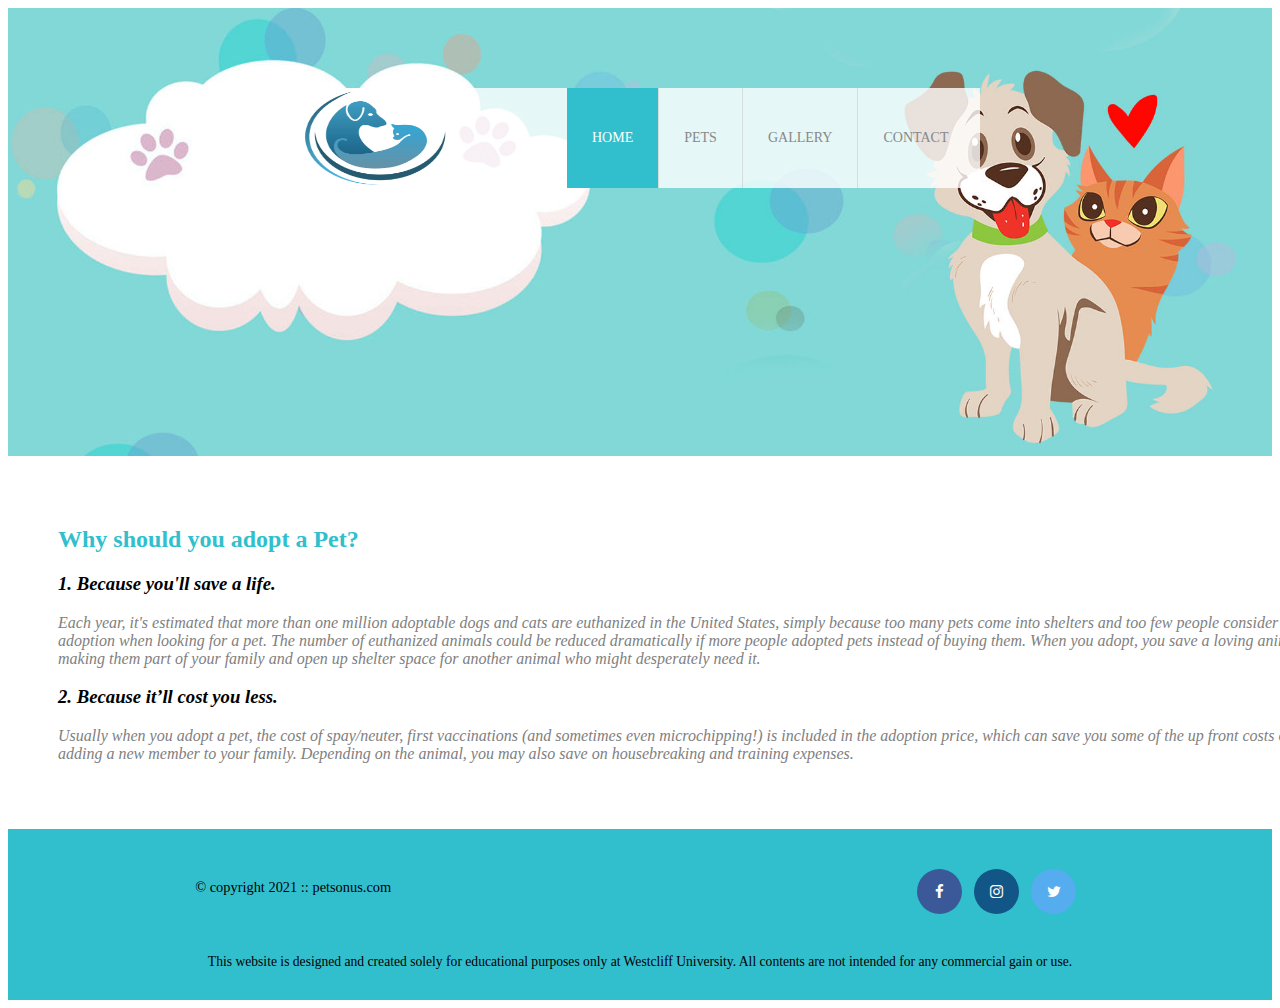
<file: index.html>
<!DOCTYPE html>
<html>
    <head>
        <title>Pet Adoption</title>
        <meta charset="utf-8">
        <link rel="stylesheet" href="https://cdnjs.cloudflare.com/ajax/libs/font-awesome/4.7.0/css/font-awesome.min.css">
        <link rel="stylesheet" href="styles.css">  
    </head>        
    <body id="home">
        <!-- Container to wrap everything -->
        <div id="container">
   
        <header>
            <div class="main-header">
                <div class="logo">
                    <img src="images/logo.png" alt="Pet Logo" width="125">
                </div>

                <!-- Main Navigation -->
                <nav class="main-menu">
                    <ul>
                        <li class="active"><a href="index.html">Home</a></li>
                        <li><a href="pets.html">Pets</a></li>
                        <li><a href="gallery.html">Gallery</a></li>
                        <li><a href="contact.html">Contact</a></li>
                    </ul>    
                </nav> <!-- End Main Navigation -->

            </div>  
        </header>
            
        
        <!-- Main Content -->
        <main>
            <h2>Why should you adopt a Pet?</h2>
            <h3>1. Because you'll save a life.</h3>
            <p>Each year, it's estimated that more than one million adoptable dogs and cats are euthanized in the United States, 
               simply because too many pets come into shelters and too few people consider adoption when looking for a pet.
               The number of euthanized animals could be reduced dramatically if more people adopted pets instead of buying them. 
               When you adopt, you save a loving animal by making them part of your family and open up shelter space for another animal who might desperately need it.
            </p>
            <h3>2. Because it’ll cost you less.</h3>
            <p>Usually when you adopt a pet, the cost of spay/neuter, first vaccinations (and sometimes even microchipping!) is 
               included in the adoption price, which can save you some of the up front costs of adding a new member to your family. 
               Depending on the animal, you may also save on housebreaking and training expenses.
            </p>
        
        </main>    
        <!-- Footer Information -->
        <footer>
            <div id="nondisclaimer">
                <div class="copy">&copy; copyright 2021 :: petsonus.com</div>
                <div class="social"> 
                    <a href="#" class="fa fa-facebook"></a>
                    <a href="#" class="fa fa-instagram"></a>
                    <a href="#" class="fa fa-twitter"></a>
                </div>
            </div>
            <div id="disclaimer">
                <p> This website is designed and created solely for educational purposes only at Westcliff University. 
                    All contents are not intended for any commercial gain or use.
                </p>
            </div>
        </footer>

        </div><!-- End Container -->
    </body>    
</html>
</file>
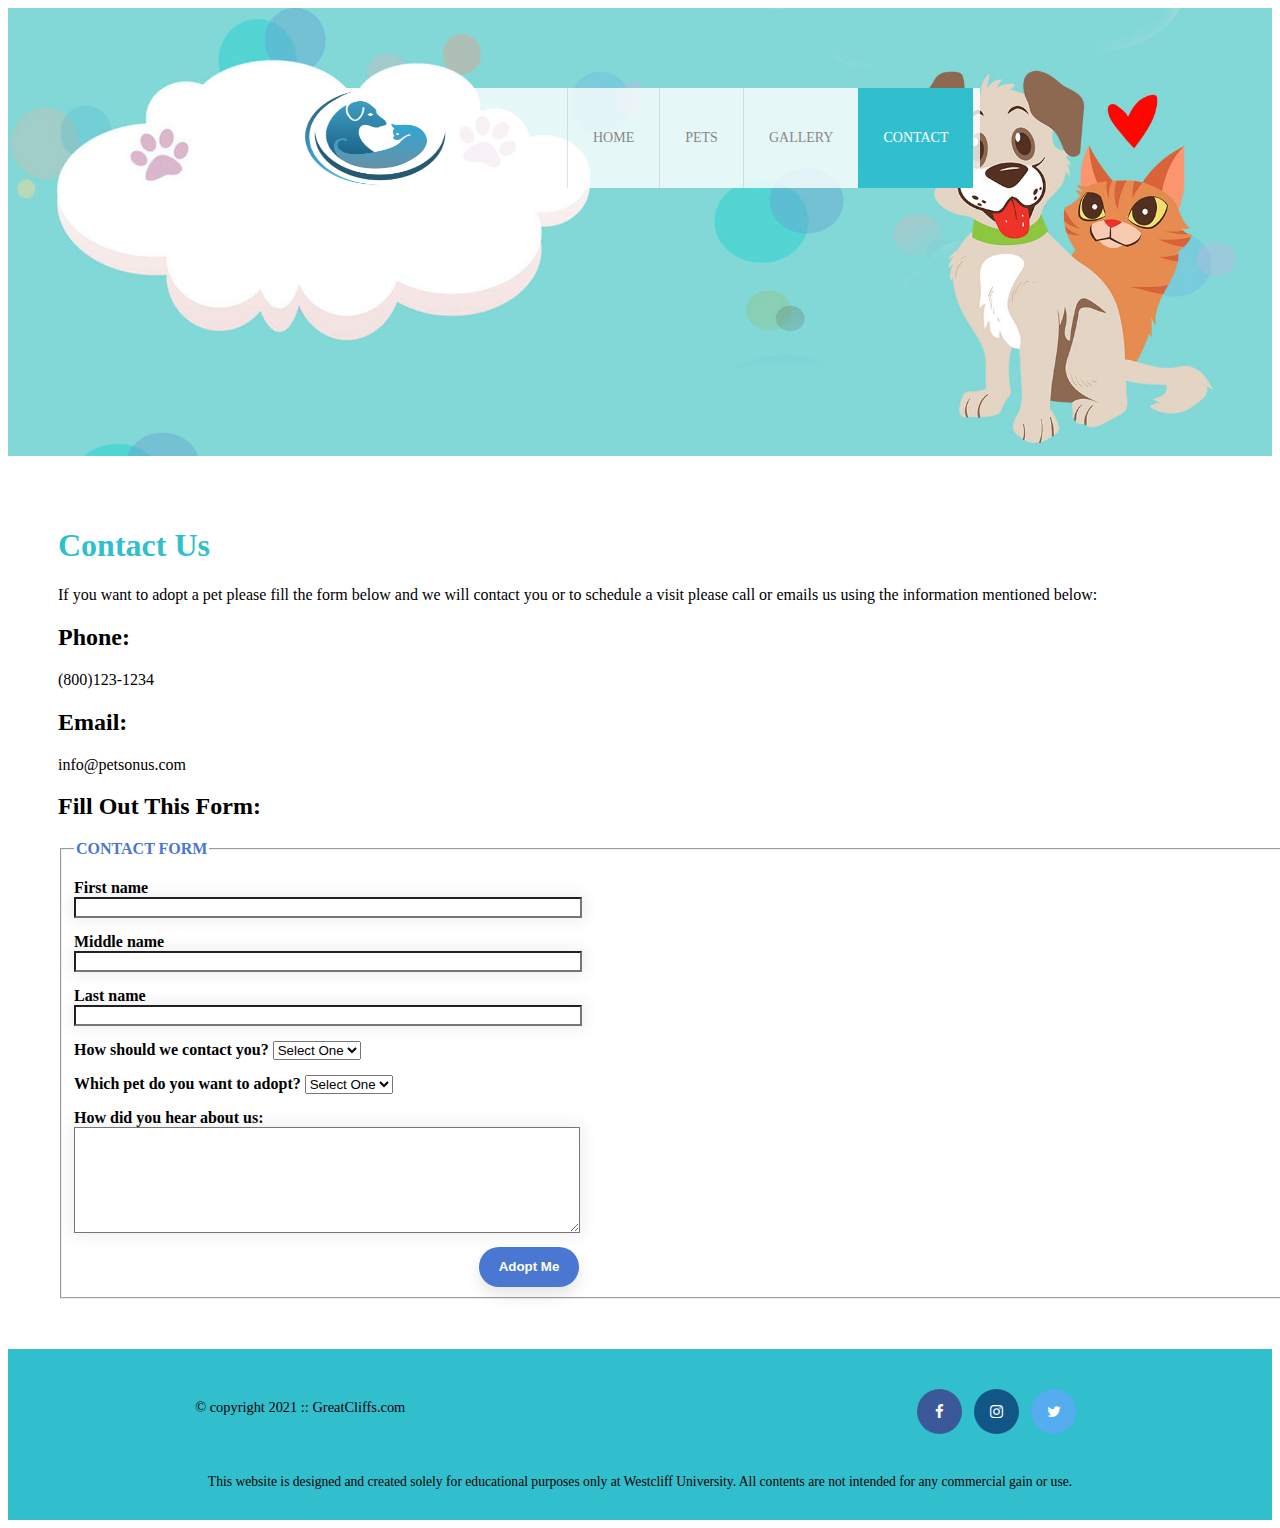
<file: contact.html>
<!DOCTYPE html>
<html>
    <head>
        <title>Contact</title>
        <meta charset="utf-8">
        <link rel="stylesheet" href="https://cdnjs.cloudflare.com/ajax/libs/font-awesome/4.7.0/css/font-awesome.min.css">
        <link rel="stylesheet" href="styles.css">  
    </head>        
    <body id="contact">
        <!-- Container to wrap everything -->
        <div id="container">
   
            <header class="navbar sticky-top">
                <div class="main-header">
                    <div class="logo">
                        <img src="images/logo.png" alt="Pet Logo" width="125">
                    </div>

                <!-- Main Navigation -->
                <nav class="main-menu">
                    <ul>
                        <li><a href="index.html">Home</a></li>
                        <li><a href="pets.html">Pets</a></li>
                        <li><a href="gallery.html">Gallery</a></li>
                        <li class="active"><a href="contact.html">Contact</a></li>
                    </ul>    
                </nav> <!-- End Main Navigation -->

            </div>  
        </header>
            
        
        <!-- Main Content -->
        <main>
            <h1>Contact Us</h1>
            <p>If you want to adopt a pet please fill the form below and we will contact you or 
               to schedule a visit please call or emails us using the information mentioned below:
            </p>
            
            <h2>Phone:</h2>
            <p>(800)123-1234</p>

            <h2>Email:</h2>
            <p>info@petsonus.com</p>

            <h2>Fill Out This Form:</h2>

            <form action="/contact" method="post">
                <fieldset>
                    <legend>Contact Form</legend>
                        <div class="textbox">
                            <label>First name</label>
                            <input type="text" name="name">
                            <label>Middle name</label>
                            <input type="text" name="email">
                            <label>Last name</label>
                            <input type="text" name="phone">
                        </div>    

                        <div class="radios">
                            <label>How should we contact you?</label>
                            <select class="phn-email" name="phn-email">
                                <option value="">Select One</option>
                                <option value="email">Email</option>
                                <option value="phone">Phone</option>
                            </select>
                            <!-- <input onclick = "myemail()" type="radio" name="contactType" value="Email"/>Email
                            <input onclick = "myphone()" type="radio" name="contactType" value="Phone"/>Phone  -->
                        </div>

                        <div class="textbox" id="emailPhone"></div>

                        <div class="selectmenu">
                            <label>Which pet do you want to adopt?</label>
                            <select>
                                <option>Select One</option>
                                <option>Yoda</option>
                                <option>Rambo</option>
                                <option>Bella</option>
                                <option>Annie</option>
                            </select>
                        </div>
                        <div class="commentbox">
                            <label>How did you hear about us:</label>  
                            <textarea></textarea>
                        </div>
                        <div class="button">
                            <input type="submit" value="Adopt Me">
                        </div> 
                </fieldset>
            </form>

        </main>

        <!-- Footer Information -->
        <footer>
            <div id="nondisclaimer">
                <div class="copy">&copy; copyright 2021 :: GreatCliffs.com</div>
                <div class="social"> 
                    <a href="#" class="fa fa-facebook"></a>
                    <a href="#" class="fa fa-instagram"></a>
                    <a href="#" class="fa fa-twitter"></a>
                </div>
            </div>
            <div id="disclaimer">
                <p> This website is designed and created solely for educational purposes only at Westcliff University. 
                    All contents are not intended for any commercial gain or use.
                </p>
            </div>
        </footer>

        </div><!-- End Container -->
        <script src='js/genEmailPhone.js'></script>
    </body>    
</html>
</file>
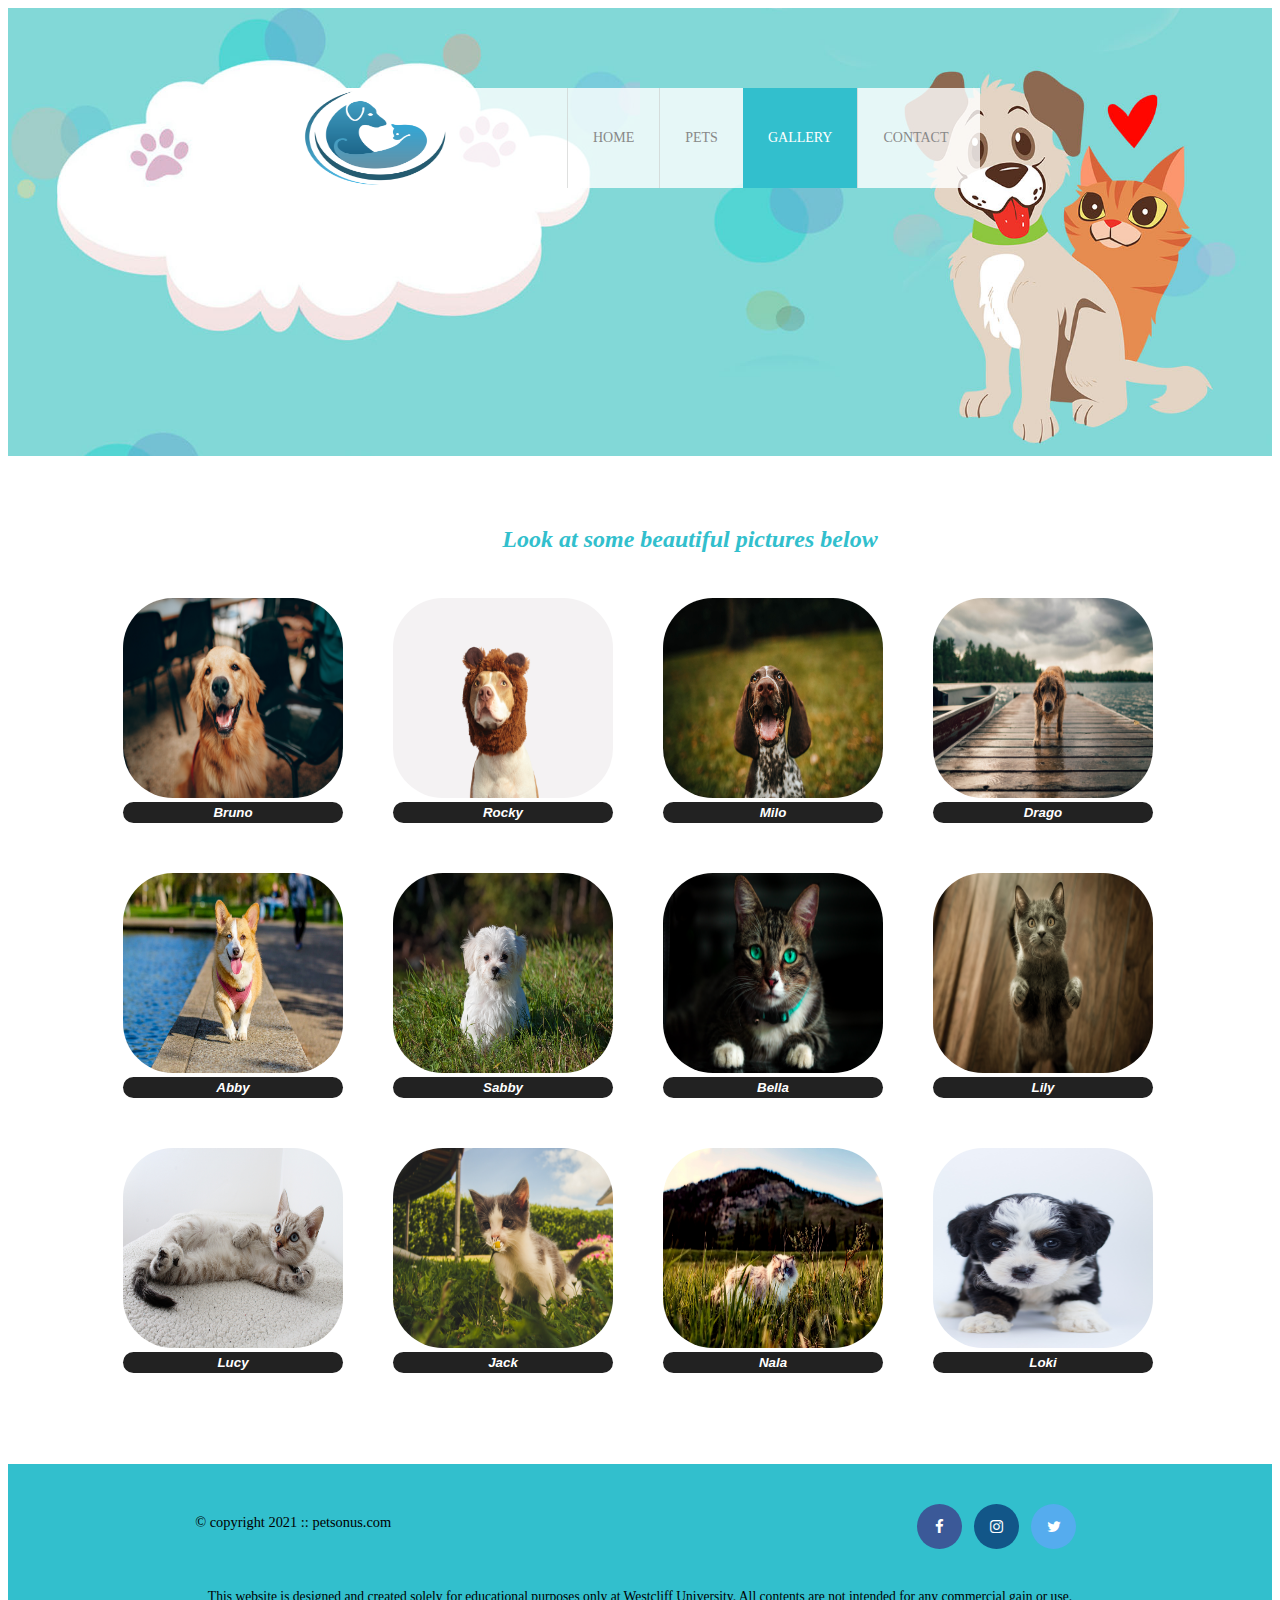
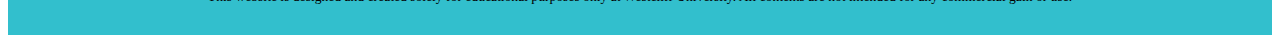
<file: gallery.html>
<!DOCTYPE html>
<html>
    <head>
        <title>Pet Adoption</title>
        <meta charset="utf-8">
        <link rel="stylesheet" href="https://cdnjs.cloudflare.com/ajax/libs/font-awesome/4.7.0/css/font-awesome.min.css">
        <link rel="stylesheet" href="styles.css">  
        <!-- jQuery Library -->
        <script src="https://ajax.googleapis.com/ajax/libs/jquery/3.5.1/jquery.min.js"></script>
    </head>        
    <body id="gallery">
        <!-- Container to wrap everything -->
        <div id="container">
   
        <header>
            <div class="main-header">
                <div class="logo">
                    <img src="images/logo.png" alt="Pet Logo" width="125">
                </div>

                <!-- Main Navigation -->
                <nav class="main-menu">
                    <ul>
                        <li><a href="index.html">Home</a></li>
                        <li><a href="pets.html">Pets</a></li>
                        <li class="active"><a href="gallery.html">Gallery</a></li>
                        <li><a href="contact.html">Contact</a></li>
                    </ul>    
                </nav> <!-- End Main Navigation -->

            </div>  
        </header>
            
        
        <!-- Main Content -->
        <main>
            <h2>Look at some beautiful pictures below</h2>  
            <ul id="album">
                
            </ul>  
            <!-- <div id='infoBox' style='visibility: hidden;'> -->
            <div id='infoBox'>    
                <div id="wrap">

                </div>
            </div>  
        </main>    

          <!-- light box start -->

          <div class="backdrop"></div>

          <div class="box">
          <div class="close">x</div>
          </div>

          <!-- Light box ends -->   
        <!-- Footer Information -->
        <footer>
            <div id="nondisclaimer">
                <div class="copy">&copy; copyright 2021 :: petsonus.com</div>
                <div class="social"> 
                    <a href="#" class="fa fa-facebook"></a>
                    <a href="#" class="fa fa-instagram"></a>
                    <a href="#" class="fa fa-twitter"></a>
                </div>
            </div>
            <div id="disclaimer">
                <p> This website is designed and created solely for educational purposes only at Westcliff University. 
                    All contents are not intended for any commercial gain or use.
                </p>
            </div>
        </footer>

        </div><!-- End Container -->
        <!-- Java Script -->
        <script src="js/galArrange.js"></script>
        <script src="js/lightbox.js"></script>
    </body>    
</html>
</file>
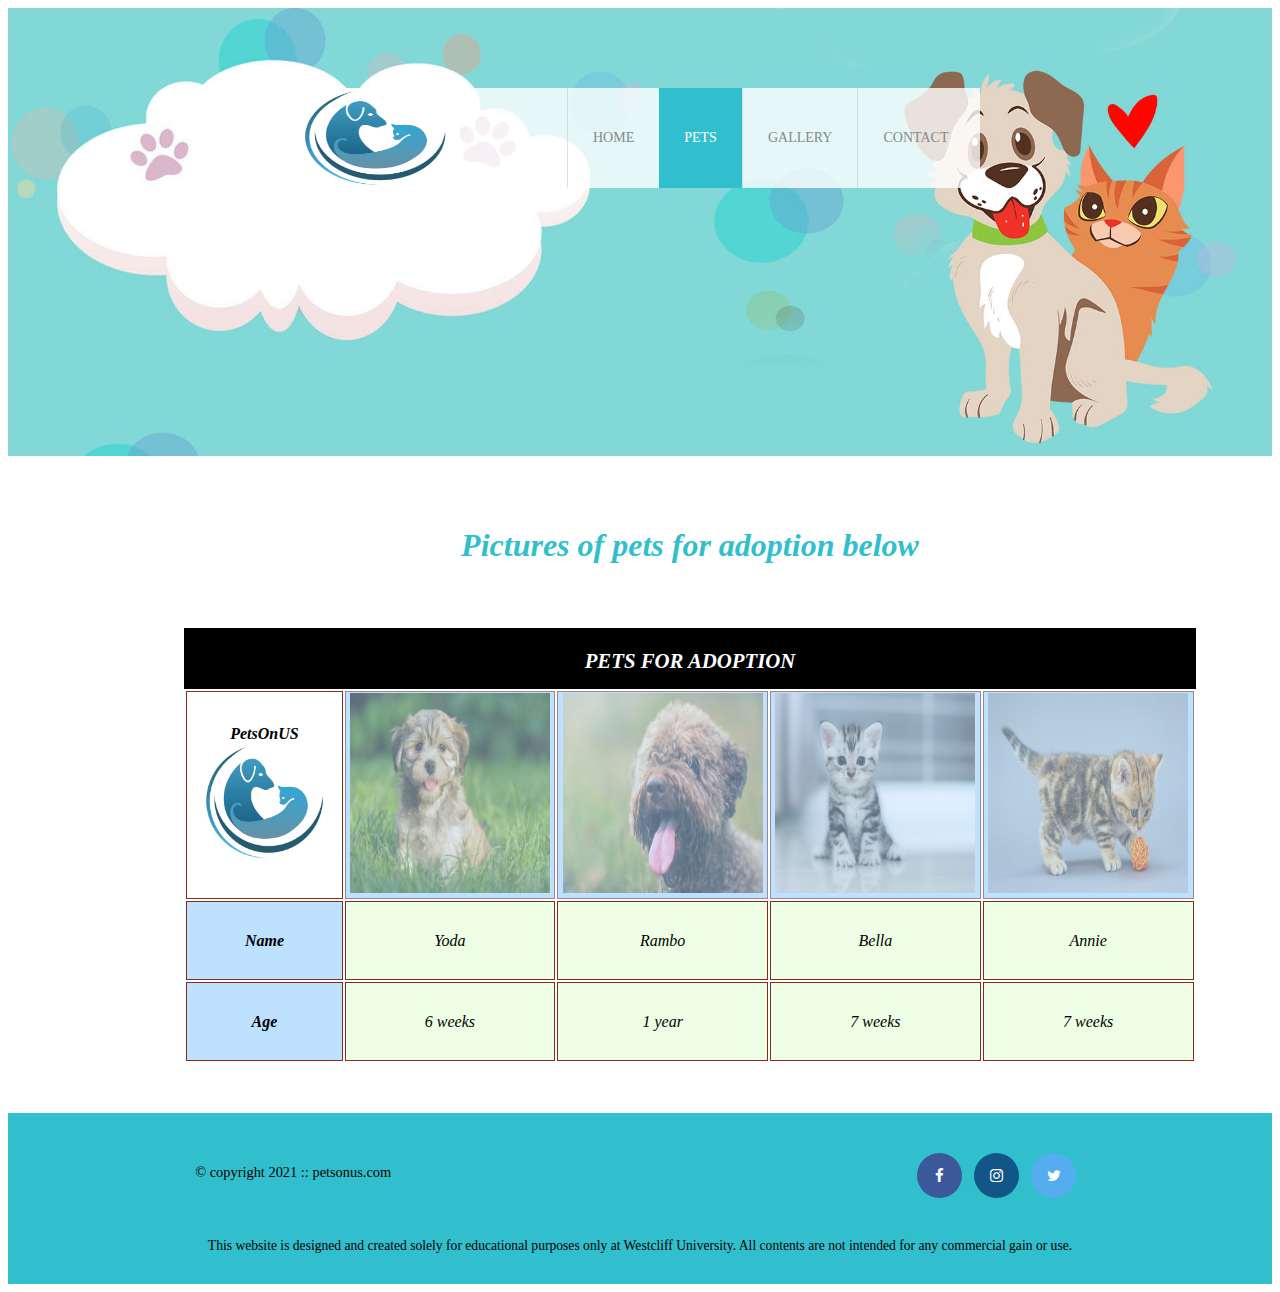
<file: pets.html>
<!DOCTYPE html>
<html>
    <head>
        <title>Pets</title>
        <meta charset="utf-8">
        <link rel="stylesheet" href="https://cdnjs.cloudflare.com/ajax/libs/font-awesome/4.7.0/css/font-awesome.min.css">
        <link rel="stylesheet" href="styles.css">  
    </head>        
    <body id="pets">
        <!-- Container to wrap everything -->
        <div id="container">
   
        <header>
            <div class="main-header">
                <div class="logo">
                    <img src="images/logo.png" alt="Pet Logo" width="125">
                </div>

                <!-- Main Navigation -->
                <nav class="main-menu">
                    <ul>
                        <li><a href="index.html">Home</a></li>
                        <li class="active"><a href="pets.html">Pets</a></li>
                        <li><a href="gallery.html">Gallery</a></li>
                        <li><a href="contact.html">Contact</a></li>
                    </ul>  
                </nav> <!-- End Main Navigation -->

            </div>  
        </header>
            
        
        <!-- Main Content -->
        <main>

        <section>
            <h1>Pictures of pets for adoption below</h1>
            <!-- <div id="myDogs">
                <div class="row">
                    <div class="column">
                    <img src="images/puppy1.jpg" alt="Snow"  width="400" height="400">
                    </div>
                    <div class="column">
                    <img src="images/dog2.jpg" alt="Forest" width="400" height="400">
                    </div>
                    <div class="column">
                    <img src="images/cat1.jpg" alt="Mountains" width="400" height="400">
                    </div>
                </div>
            </div> -->
<!-- 
            <div class="box-parent">
		
                <div class="centered">
                    <div class="box box_third grey">  </div>
                    <div class="box box_third black"> </div>
                    <div class="box box_third orange"> </div>
                </div>
            </div> -->
            <!-- <div id="myCats">
                <div class="row">
                    <div class="column">
                    <img src="img_snow.jpg" alt="Snow" style="width:100%">
                    </div>
                    <div class="column">
                    <img src="img_forest.jpg" alt="Forest" style="width:100%">
                    </div>
                    <div class="column">
                    <img src="img_mountains.jpg" alt="Mountains" style="width:100%">
                    </div>
                </div>
            </div> -->
        </section>
        
        <table>
            <caption>Pets for adoption</caption>
            <thead>
                <tr>
                    <th>PetsOnUS <img src="images/logo.png" alt="Pet Logo" width="125"></th>
                    <th class="image"><img src="images/puppy1.jpg" alt="Yoda" width="200" height="200"></th>
                    <th class="image"><img src="images/dog2.jpg" alt="Rambo" width="200" height="200"></th>
                    <th class="image"><img src="images/cat1.jpg" alt="Bella" width="200" height="200">  </th>
                    <th class="image"><img src="images/cat2.jpg" alt="Annie" width="200" height="200"></th>
                </tr>
            </thead>    
            <tbody>
                <tr>
                    <td>Name</td>
                    <td>Yoda</td>
                    <td>Rambo</td>
                    <td>Bella</td>
                    <td>Annie</td>
                </tr>
                <tr>
                    <td>Age</td>
                    <td>6 weeks</td>
                    <td>1 year</td>
                    <td>7 weeks</td>
                    <td>7 weeks</td>
                </tr>
            </tbody> 
        </table>
        </main>    
        <!-- Footer Information -->
        <footer>
            <div id="nondisclaimer">
                <div class="copy">&copy; copyright 2021 :: petsonus.com</div>
                <div class="social"> 
                    <a href="#" class="fa fa-facebook"></a>
                    <a href="#" class="fa fa-instagram"></a>
                    <a href="#" class="fa fa-twitter"></a>
                </div>
            </div>
            <div id="disclaimer">
                <p> This website is designed and created solely for educational purposes only at Westcliff University. 
                    All contents are not intended for any commercial gain or use.
                </p>
            </div>
        </footer>

        </div><!-- End Container -->
    </body>    
</html>
</file>
<file: styles.css>
/* Added outer margin and padding to main content */
main {
    padding: 25px 25px 25px 25px;
    margin: 25px 25px 25px 25px;
    width: 100%;
}
/* Header */
header {
    width: 100%;
    min-height: 400px;
    padding-top: 3em;
}
#home header {
    background:  lightblue url(images/Top4.jpg) no-repeat;
    background-size: cover;
    
}
#gallery header {
    background:  lightblue url(images/Top4.jpg) no-repeat;
    background-size: cover;
    
}
#pets header {
    background:  lightblue url(images/Top4.jpg) no-repeat;
    background-size: cover;
}
#contact header {
    background: lightblue url(images/Top4.jpg) no-repeat;
    background-size: cover;
}
.main-header {
    background-color:rgb(255, 255, 255, 0.8);
    width: 680px;
    margin: 2em auto 0 auto;
    min-height: 100px;
    height: 100px;
}
.main-header .logo img {
    width: 150px;
    height: 100px;
    margin: 0 2em 0 0;
    float: left;
}
/* main */
#home main h2 {
    color: #32bfcd;
}
#home main h3 {
    font-style: italic;
}
#home main p{
    font-style: italic;
    color: gray;
}
#pets main h1 {
    color: #32bfcd;
    text-align: center;
    font-style: italic;
    /* background-color: black; */
}
#gallery main h2 {
    text-align: center;
    color:#32bfcd;
    font-style: italic;
}
/* Navigation */
.main-menu {
    margin-left: 227px;
    font-weight: 400;
}
.main-menu ul li {
    list-style-type: none;
    float: left; 
    padding-left: 25px;
    padding-right: 25px;
    border-left: 1px solid rgba(202, 204, 202, 0.6);
    line-height: 100px;
    text-transform: uppercase;
    font-size: 14px;
}
.main-menu ul li a {
    text-decoration: none;
    color: #888;
}
.main-menu ul li a:hover {
    color: black;
}
.main-menu ul li.active {
    background: #32bfcd;
    border: none;
}
.main-menu ul li.active a {
    color: #fff;
}

.image {
    opacity: 0.5;
}
.image:hover{
    opacity: 1;
}
table {
    width: 80%;
    margin: 4em auto 0 auto;
}
caption {
    background: black;
    height: 40px;
    color: #fff;
    font-size: 1.3em;
    font-weight: bold;
    padding-top: 1em;
    text-transform: uppercase;
    font-style: italic;
}
thead {
    background: #BDE1FF;
}
tbody {
    background: #EEFFE6;
    text-align: center;
}
th, td {
    width: 225px;
    height: 75px;
    vertical-align: middle;
    border: solid 1px #852B1B;
    font-style: italic;
}
th:first-child {
    width:125px;
    height: 50px;
    Background: white; 
    color: black;
    font-style: italic;
}
td:first-child {
    font-weight: bold;
    background: #BDE1FF;
    font-style: italic;
}

/* Contact */
#contact h1 {
    color: #32bfcd;
}
#contact span:first-child {
    font-weight: bold;
}
.phone, .email {
    margin: 5px 0 5px 0;
    padding: 5px 0 5px 0;
}
legend {
    color: #4977D1;
    text-transform: uppercase;
    font-weight: bold;
}
 label{
    display: block;
    margin: 15px 0 0 0;
    font-weight: bold;
}
.textbox input {
    width: 500px;
    box-shadow:0 0 15px 4px rgba(0,0,0,0.06);
}
.radios label{
    display: inline-block;
    font-weight: bold;
} 
.selectmenu label{
    display: inline-block;
    font-weight: bold;
}
.commentbox textarea{
    width: 500px;
    height: 100px;
    box-shadow:0 0 15px 4px rgba(0,0,0,0.06);
}
input[type="submit"] {
    display: block;
    border: none;
    background-color: #4977D1;
    margin: 10px 0 0 405px;
    width: 100px;
    color: #fff;
    height: 40px;
    font-weight: bold;
    border-radius: 45px;
    box-shadow: 0px 8px 15px rgba(0, 0, 0, 0.1);
}
input[type="submit"]:hover {
    background-color: green;
}
/* image Gallery */
main #album {
    display: table;
    height: 100%;
}
#album li {
    list-style-type: none;
    padding: 20px 20px;
}
main #album #photo img {
 width: 220px;   
 height: 200px;
 border-radius: 50px;
}
#figure {
    position:relative;
    display: flex;
    flex-flow: column;
    padding: 5px;
    max-width: 220px;
}
figcaption {
    background-color: #222;
    color: #fff;
    font: italic smaller sans-serif;
    padding: 3px;
    text-align: center;
    border-radius: 50px;
    font-weight: bold;
}
#photo {
    float: left;
}
#text {
    position:absolute;
    text-align: center;
    opacity: 0;
    padding: 5px;
    margin: 35px 2px 2px;
}
#figure:hover #text{
    position:absolute;
    text-align: center;
    opacity: 1;
    padding: 5px;
    margin: 35px 2px 2px;
    color: black;
    font-style: italic;
    font-weight: bold;
}
#figure:hover img {
    opacity: 0.4;
}
#figure:hover figcaption {
    background-color: #32bfcd;
    color: white;
    font: italic smaller sans-serif;
    padding: 3px;
    text-align: center;
    border-radius: 50px;
    font-weight: bold;
}
/* Footer */
footer {
    width: 100%;
    height: 155px;
    padding-bottom: 1em;
    background-color: #32bfcd;
}
footer #nondisclaimer .copy {
    padding: 3.5em 3.5em 3.5em 13em;
    float: left;
    font-size: 0.9em;
}
footer #nondisclaimer .social {
    padding: 2.5em;
    margin-right: 9.5em;
    float: right;
}
footer #disclaimer {
    clear: both;
}
footer #disclaimer p {
    font-size:0.85em;
    text-align: center;
}
footer #nondisclaimer .social .fa {
    padding: 15px;
    font-size: 15px;
    width: 15px;
    text-align: center;
    text-decoration: none;
    margin: 0 4px;
    border-radius: 50%;
}
footer #nondisclaimer .social .fa:hover {
    opacity: 0.7;
}
footer #nondisclaimer .social .fa-facebook {
    background: #3b5998;
    color: white;
}
footer #nondisclaimer .social .fa-twitter {
    background: #55acee;
    color: white;
}
footer #nondisclaimer .social .fa-instagram {
    background: #125688;
    color: white;
}

/* #infoBox {
    width: 400px;
    height: 200px;
    background-color: black;
    color: white;
     visibility: visible; 
} */

/* #infoBox{
    position:absolute;
    text-align: center;
    opacity: 0;
    padding: 5px;
    margin: 35px 2px 2px;
    
  } */

  #infoBox {
    display: none; /* Hidden by default */
    position: fixed; /* Stay in place */
    z-index: 1; /* Sit on top */
    left: 0;
    top: 0;
    width: 100%; /* Full width */
    height: 100%; /* Full height */
    overflow: auto; /* Enable scroll if needed */
    background-color: rgb(0,0,0); /* Fallback color */
    background-color: rgba(0,0,0,0.0); /* Black w/ opacity */
  }
  
  /* Modal Content/Box */
  #wrap {
    background-color: black;
    opacity: 0.8;
    top: 75%;
    margin: 15% auto; /* 15% from the top and centered */
    padding: 20px;
    border: 1px solid #888;
    width: 20%; /* Could be more or less, depending on screen size */
    overflow: hidden;
    text-align: center;
    color: white;
    border-radius: 50px;;
}

#myHead {
    text-align: left;
    font-weight: bold;
    font-size: 20px;
    font-family: sans-serif;
    margin-bottom: 4px;
    margin-top: 0px;
}

#info{
    margin-bottom: 4px;
    color: grey;
    text-align: left;
}

#infoClose {
    color: yellow;
}
  
/* Light box */

.lightbox-toggle {
    color: black;
}
  
.backdrop {
    z-index: 1;
    opacity: .0;
    filter: alpha(opacity=0);
    display: none;
    position: fixed;
    top: 0px;
    left: 0px;
    width: 100%;
    height: 100%;
    background: #000;
}
.box {
    z-index: 2;
    position: fixed;
    opacity: 1;
    display: none;
    top: 50%;
    left: 50%;
    transform: translate(-50%, -50%);
    width: auto;
    height: auto;
    width: 600px;
    background: #fff;
    padding: 20px;
    border-radius: 5px;
    -moz-box-shadow: 0px 0px 5px #444444;
    -webkit-box-shadow: 0px 0px 5px #444444;
    box-shadow: 0px 0px 5px #444444;
}

/* * {
    z-index: 3;
} */ 
/* Not needed */

.close {
    float: right;
    cursor: pointer;
}

#myFig img {
    width: 400px;
}

.box img {
    width:100%;
}

#sub-button {
    cursor: pointer;
    float: right;
    background-color:#32bfcd;
}
</file>
